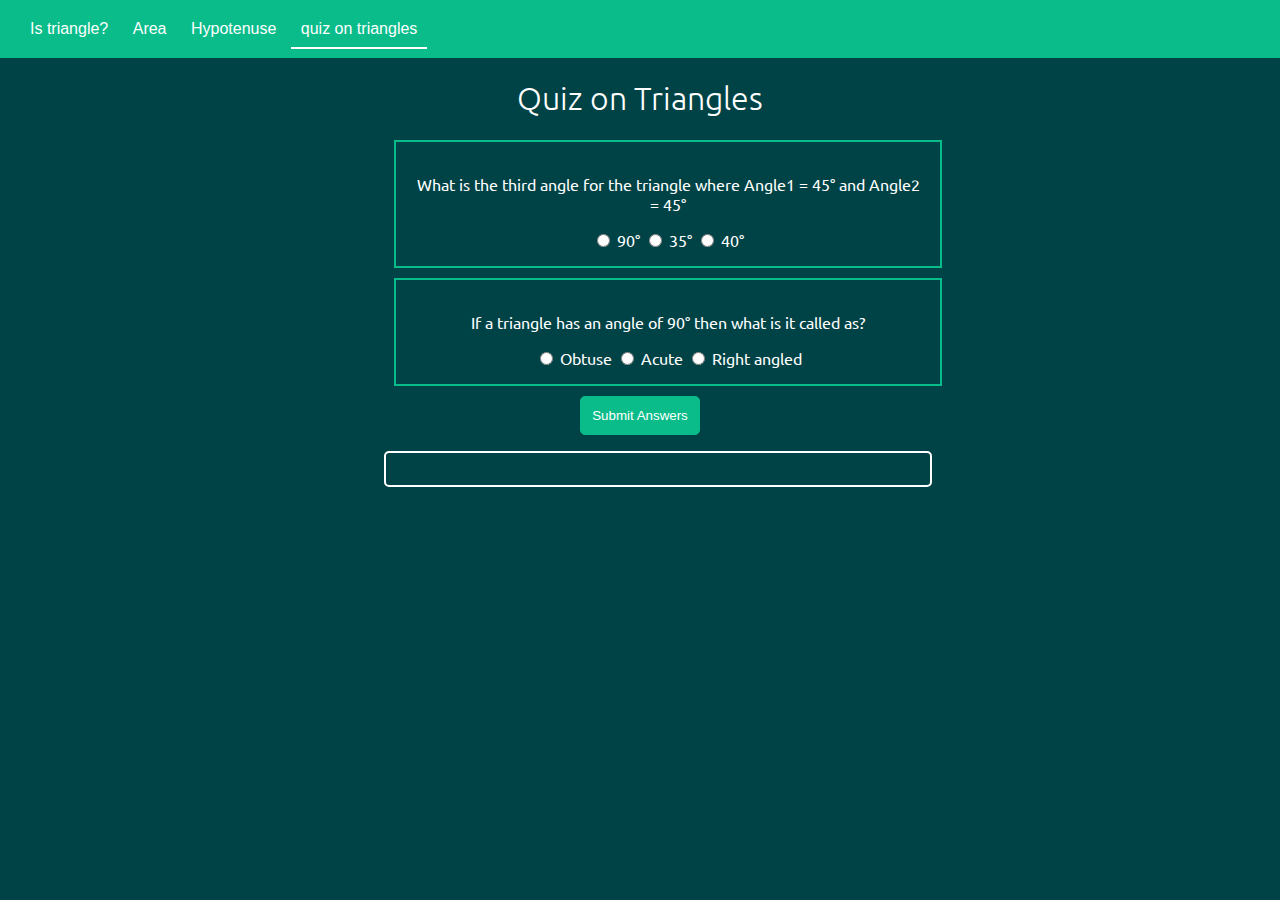
<file: quiz.html>
<!DOCTYPE html>
<html lang="en">
<head>
  <meta charset="UTF-8">
  <meta name="viewport" content="width=device-width, initial-scale=1.0">
  <title>Quiz on Triangles</title>
  <link href="style.css" rel="stylesheet" type="text/css" />
</head>
<body>
    <nav class="nav">
      <a href="index.html">Is triangle?</a>
      <a href="area.html">Area</a>
      <a href="hypotenuse.html">Hypotenuse</a>
      <a href="quiz.html" class="active" >quiz on triangles</a>
    </nav>
  <h1 class="heading" >Quiz on Triangles</h1>
  <div class="container">
  <form class="quiz-form" action="">
    <div class="question-container">
      <p>What is the third angle for the triangle where Angle1 = 45° and Angle2 = 45°</p>
      <label> <input type="radio" name="question1" value="90°" /> 90° </label>
      <label> <input type="radio" name="question1" value="35°" /> 35° </label>
      <label> <input type="radio" name="question1" value="40°" /> 40° </label>
    </div>
    <div class="question-container">
      <p>If a triangle has an angle of 90° then what is it called as?</p>
      <label> <input type="radio" name="question2" value="obtuse" /> Obtuse </label>
      <label> <input type="radio" name="question2" value="Acute" /> Acute </label>
      <label> <input type="radio" name="question2" value="right-angled" /> Right angled </label>
    </div>
  </form>
  <button id="submit-answer-btn">Submit Answers</button>
  <div id="quiz-output" class="output"></div>
  </div>
  <script src="quiz.js"></script>
</body>
</html>
</file>
<file: style.css>
@import url('https://fonts.googleapis.com/css2?family=Ubuntu:wght@300&display=swap');

:root{
  /* --primary-color: #0F0326; */
  --primary-color: #09BC8A;
  --sec-color: #004346;
  --third-color: white;
}

body{
  margin: 0px;
  color: var(--third-color);
  font-family: 'Ubuntu', sans-serif;
  background-color: var(--sec-color);
}

.nav{
  padding: 20px;
  background: var(--primary-color);
  color: var(--third-color);
  font-family: 'Nunito', sans-serif;
}

.heading{
  text-align: center;
  font-weight: 300;
}

a{
  color: var(--third-color);
  text-decoration: none;
  padding: 10px;
  /* text-underline-offset: 30%; */
}

.active{
  border-bottom: 2px solid var(--third-color);

}

.label,
.input{
  display: block;
  padding: 15px;
}

.input{
  width: 100%;
  margin-bottom: 10px;
}

.container{
  /* display: block; */
  width: 40%;
  margin: auto;
  text-align: center;
  justify-content: center;
}

.question-container {
  border: 2px solid var(--primary-color);
  padding: 1rem;
  margin: 10px;
  width: 100%;
}

button{
  color: var(--third-color);
  background: var(--primary-color);
  padding: 0.7rem;
  border: 1px solid var(--primary-color);
  border-radius: 5px;
}

button:hover{
  color: var(--primary-color);
  background: transparent;
}

.output{
  text-align: center;
  /* width: 60%; */
  width: 100%;
  padding: 1rem;
  margin-top: 1rem;
  border: 2px solid var(--third-color);
  border-radius: 5px;
}

/* Chrome, Safari, Edge, Opera */
/* input::-webkit-outer-spin-button,
input::-webkit-inner-spin-button {
  -webkit-appearance: none;
  margin: 0;
} */

/* Firefox */
/* input[type=number] {
  -moz-appearance: textfield;
} */
</file>
